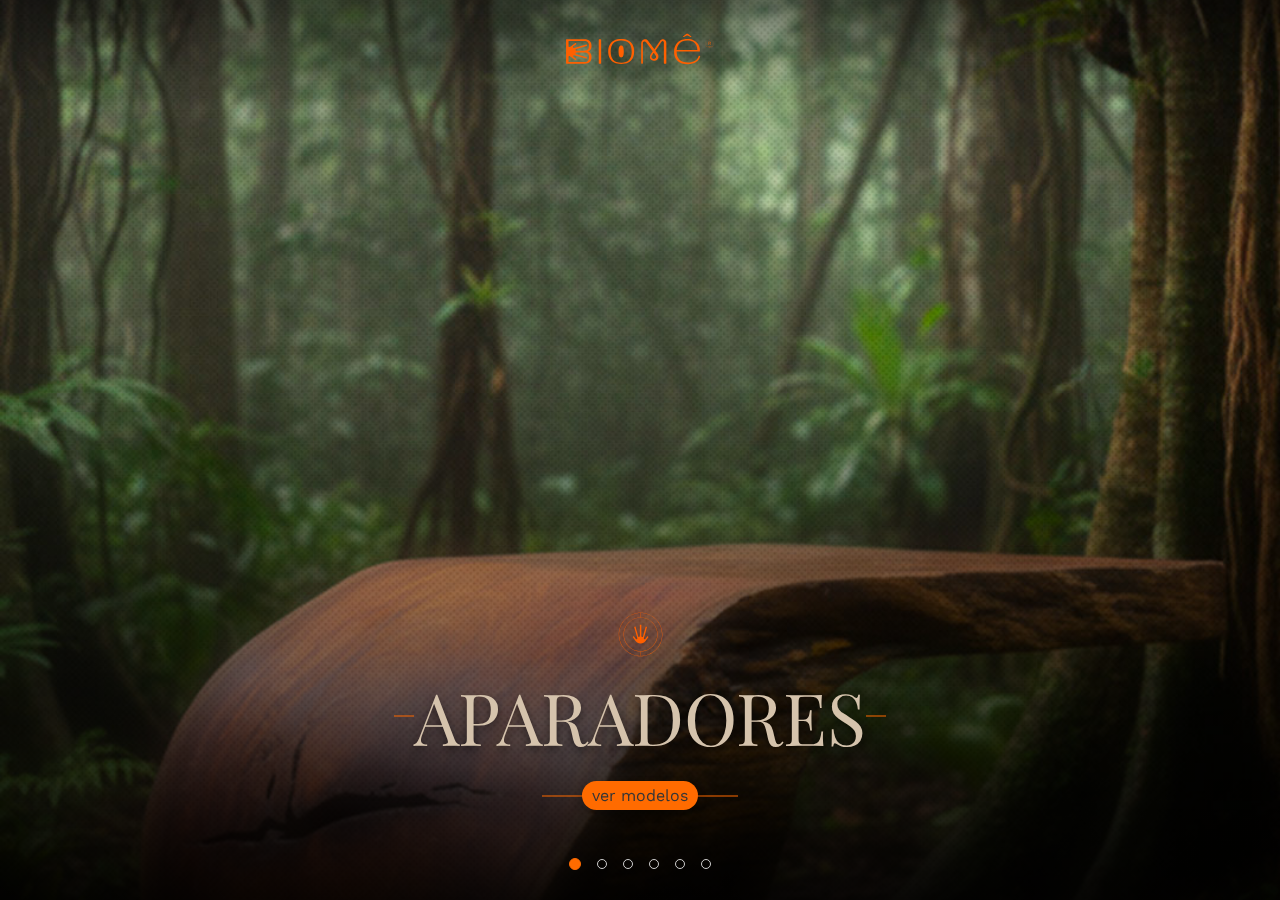
<file: index.html>
<!DOCTYPE html>
<html lang="pt-br">
<head>
    <meta charset="UTF-8">
    <meta name="viewport" content="width=device-width, initial-scale=1.0">
    <title>BIOMÊ MÓVEIS - Catálogo</title>
    
    <link rel="preconnect" href="https://fonts.googleapis.com">
    <link rel="preconnect" href="https://fonts.gstatic.com" crossorigin>
    <link href="https://fonts.googleapis.com/css2?family=Work+Sans:wght@300;400;500;600&display=swap" rel="stylesheet">
    <link href="https://fonts.googleapis.com/css2?family=Playfair+Display:wght@400;700&display=swap" rel="stylesheet">
    
    <link rel="stylesheet" href="https://cdn.jsdelivr.net/npm/swiper@11/swiper-bundle.min.css" />
    <script src="https://identity.netlify.com/v1/netlify-identity-widget.js"></script>
    
    <link rel="stylesheet" href="https://cdnjs.cloudflare.com/ajax/libs/font-awesome/6.5.1/css/all.min.css" integrity="sha512-DTOQO9RWCH3ppGqcWaEA1BIZOC6xxalwEsw9c2QQeAIftl+Vegovlnee1c9QX4TctnWMn13TZye+giMm8e2LwA==" crossorigin="anonymous" referrerpolicy="no-referrer" />

    <link rel="stylesheet" href="css/style.css">
</head>
<body>

    <header id="main-header">
        <img src="imagens/logo-biome.svg" alt="BIOMÊ" class="logo">
    </header>

    <div id="tela-stories">
        <div class="swiper">
            <div class="swiper-wrapper">
                </div>
            <div class="swiper-pagination"></div>
        </div>
    </div>

    <div id="tela-grid" class="tela-oculta">
        
        <div id="hero-container"></div>

        <div id="catalogo-container"></div>

        <footer id="main-footer-content" class="tela-oculta">
    <div class="footer-container">
        
        <div class="footer-top-content">
            <div class="footer-brand">
                <img src="imagens/hand_s_biome.svg" alt="BIOMÊ Ícone" class="footer-brand-icon">
                <p class="footer-brand-description">
                    Móveis de design com alma brasileira, criados para durar.
                </p>
            </div>

            <div class="footer-socials">
                <a href="#" class="footer-social-link">Instagram</a>
                <a href="#" class="footer-social-link">WhatsApp</a>
                <a href="#" class="footer-social-link">Pinterest</a>
            </div>
            
            <div class="footer-nav-links">
                <a href="#" class="footer-nav-link">Home</a>
                <a href="#" class="footer-nav-link">Aparadores</a>
                <a href="#" class="footer-nav-link">Mesas</a>
                <a href="#" class="footer-nav-link">Poltronas</a>
            </div>
        </div>
        
        <div class="footer-bottom-content">
            <p>© 2025 BIOMÊ. Todos os direitos reservados.</p>
            <a href="#" class="footer-creator-link">
                Crafted by burntheflash
            </a>
        </div>

        <div class="footer-bg-text">
            BIOMÊ
        </div>

        <div class="footer-bottom-shadow"></div>

    </div>
</footer>

    </div>
    
    <button id="btn-voltar-grid" class="botao-voltar tela-oculta">
    <i class="fa-solid fa-arrow-left-long"></i>
</button>

    <script src="https://cdn.jsdelivr.net/npm/swiper@11/swiper-bundle.min.js"></script>
    
    <script src="js/app.js"></script>
    <script>
      if (window.netlifyIdentity) {
        window.netlifyIdentity.on("init", user => {
          if (!user) {
            window.netlifyIdentity.on("login", () => {
              document.location.href = "/admin/";
            });
          }
        });
      }
    </script>

</body>
</html>
</file>
<file: css/style.css>
/* --- Variáveis da Marca --- */
:root {
    --cor-terracota: #B6885F;
    --cor-oxido: #A4553C;
    --cor-verde-musgo: #d5c3ac;
    --cor-grafite: #353335;
    --cor-fundo: #FFFFFF;
    --cor-texto: var(--cor-grafite);
    --cor-acento-laranja: #FF6B00; 
}

/* --- Estilos Globais --- */
html, body {
    height: 100%;
}
body {
    font-family: 'Work Sans', -apple-system, BlinkMacSystemFont, "Segoe UI", Roboto, sans-serif;
    margin: 0;
    background-color: #fcfcfc;
    color: var(--cor-texto);
    line-height: 1.6;
    overflow: hidden; 
}
* {
    box-sizing: border-box; 
}
h1, h2, h3, h4, h5, h6 {
    font-weight: 500;
}

/* ==========================================================================
   Header Fixo (Navbar Transparente)
==========================================================================
*/
#main-header {
    position: fixed;
    top: 0;
    left: 0;
    width: 100%;
    padding: 30px 40px; 
    text-align: center;
    z-index: 500; 
    background: linear-gradient(to bottom, rgba(0,0,0,0.5) 0%, rgba(0,0,0,0.0) 100%);
    pointer-events: none; 
}
#main-header .logo {
    width: 150px;
    height: auto;
    cursor: pointer;
    pointer-events: auto;
    transition: transform 0.2s;
}

/* ==========================================================================
   Lógica das "Telas"
==========================================================================
*/
.tela-oculta {
    display: none !important;
}
#tela-stories {
    position: absolute;
    top: 0;
    left: 0;
    width: 100%;
    height: 100%;
    z-index: 10;
}
#tela-grid {
    position: relative;
    z-index: 5;
    overflow-y: auto; 
    overflow-x: hidden;
    height: 100%;
    background-color: #fcfcfc;
    padding-top: 0; 
}
#catalogo-container {
    max-width: 900px;
    margin: 0 auto; 
    padding: 100px 24px 30px 24px; 
}

/* ==========================================================================
   #tela-stories (O Slider)
==========================================================================
*/
.swiper {
    width: 100%;
    height: 100%;
}
.swiper-slide {
    display: flex;
    flex-direction: column;
    justify-content: flex-end; 
    align-items: center;
    height: 100vh;
    width: 100%;
    background-size: cover;
    background-position: center;
    padding: 40px;
    color: #FFF;
    position: relative;
}
.swiper-slide::after {
    content: '';
    position: absolute;
    top: 0;
    left: 0;
    width: 100%;
    height: 100%;
    background: linear-gradient(to bottom, 
        rgba(0,0,0,0.0) 40%,
        rgba(0,0,0,0.9) 100%
    );
    z-index: 1; 
}
.slide-icone-marca {
    width: 45px; 
    height: auto;
    z-index: 2;
    margin-bottom: 20px; 
}
.slide-conteudo {
    position: relative;
    z-index: 2;
    text-align: center;
    margin-bottom: 50px; 
    display: flex;
    flex-direction: column;
    align-items: center;
}
.slide-conteudo h2 {
    font-family: 'Playfair Display', serif; 
    font-size: 4.5rem; 
    font-weight: 400; 
    margin: 0;
    line-height: 1.1;
    color: #d5c3ac;
    text-shadow: 0 4px 8px rgba(0,0,0,0.5); 
    letter-spacing: 0px; 
    position: relative; 
    display: inline-block; 
    padding: 0 20px; 
}
.slide-conteudo h2::before,
.slide-conteudo h2::after {
    content: '';
    position: absolute;
    top: 50%;
    width: 20px; 
    height: 1px; 
    background-color: var(--cor-acento-laranja); 
    transform: translateY(-50%);
}
.slide-conteudo h2::before {
    left: 0px; 
}
.slide-conteudo h2::after {
    right: 0px; 
}
.slide-conteudo .cta-container {
    position: relative;
    margin-top: 25px; 
    display: inline-block; 
}
.slide-conteudo .cta-container::before {
    content: '';
    position: absolute;
    top: 50%; 
    left: -40px; 
    right: -40px; 
    height: 1px;
    background-color: var(--cor-acento-laranja);
    z-index: 1; 
    transform: translateY(-50%);
}
.slide-conteudo .btn-ver-modelos {
    display: inline-block;
    padding: 5px 10px; 
    background-color: var(--cor-acento-laranja); 
    color: #353535;
    border: none;
    border-radius: 50px;
    font-family: 'Work Sans', sans-serif;
    font-weight: 400;
    font-size: 1rem; 
    text-decoration: none;
    cursor: pointer;
    transition: background-color 0.2s, transform 0.2s;
    box-shadow: 0 4px 10px rgba(0,0,0,0.2); 
    position: relative; 
    z-index: 2; 
}
.slide-conteudo .btn-ver-modelos:hover {
    background-color: #FF8533; 
    transform: translateY(-2px); 
}
.swiper-pagination {
    bottom: 30px !important; 
    position: absolute; 
    width: 100%;
    display: flex;
    justify-content: center;
    align-items: center;
    z-index: 2; 
}
.swiper-pagination-bullet {
    width: 10px; 
    height: 10px; 
    background-color: transparent; 
    border: 1px solid #FFF; 
    opacity: 0.8;
    margin: 0 8px !important; 
    transition: all 0.2s ease-in-out; 
}
.swiper-pagination-bullet-active {
    background-color: var(--cor-acento-laranja); 
    border-color: var(--cor-acento-laranja); 
    width: 12px; 
    height: 12px; 
    opacity: 1;
}

/* ==========================================================================
   HERO SECTION (Apresentação da Categoria)
==========================================================================
*/
#hero-container {
    width: 100%; 
    z-index: 5; 
    position: relative;
}
.hero-section {
    width: 100%;
    height: 70vh; 
    background-size: cover;
    background-position: center center;
    position: relative;
    display: flex;
    flex-direction: column;
    justify-content: flex-end;
    align-items: center;
    color: #FFF; 
    text-align: center;
}
.hero-section::after {
    content: '';
    position: absolute;
    top: 0;
    left: 0;
    width: 100%;
    height: 100%;
    background: linear-gradient(to bottom, 
        rgba(0,0,0,0.0) 0%, 
        rgba(0,0,0,0.7) 100%  
    );
    z-index: 2; 
}
.hero-bottom-content {
    position: relative;
    z-index: 3; 
    display: flex;
    flex-direction: column;
    align-items: center;
    padding: 0 20px;
    margin-bottom: 60px; 
}
.hero-icone-marca {
    width: 45px; 
    height: auto;
    margin-bottom: 20px;
    filter: brightness(0) invert(1); 
}
.hero-bottom-content h1 {
    font-family: 'Playfair Display', serif;
    font-size: 5rem; 
    font-weight: 400;
    color: #d5c3ac; 
    margin: 0;
    line-height: 1.1;
    text-shadow: 0 4px 8px rgba(0,0,0,0.5);
    letter-spacing: 0px; 
    position: relative; 
    display: inline-block; 
    padding: 0 20px; 
}
.hero-scroll-cta {
    display: inline-flex; /* Alinha texto e seta */
    align-items: center;
    gap: 10px; /* Espaço entre texto e seta */
    padding: 12px 18px; 
    
    /* GLASSMORPHISM LARANJA */
    /* background: rgba(255, 107, 0, 0.25); */ /* Laranja com 25% de opacidade */
    /* backdrop-filter: blur(10px); */ /* O desfoque do vidro */
    -webkit-backdrop-filter: blur; /* Para Safari */
    border: 1px solid rgb(255 107 0); /* Borda sutil laranja */
    /* box-shadow: 0 8px 32px 0 rgb(0 0 0 / 50%); */ /* Sombra suave */
    color: #ff6b00; /* Texto branco para contraste no fundo escuro da hero */
    border-radius: 50px;
    font-family: 'Work Sans', sans-serif;
    font-weight: 900;
    font-size: 1rem;
    text-decoration: none;
    cursor: pointer;
    position: relative;
    z-index: 3;
    margin-top: 40px;
    transition: all 0.3s ease;
    
    /* Animação do botão todo */
    animation: bounce 2s infinite;
}

/* Efeito Hover: Fica mais sólido */
.hero-scroll-cta:hover {
    background: rgba(255, 107, 0, 0.6);
    border-color: var(--cor-acento-laranja);
    transform: translateY(-3px);
    box-shadow: 0 10px 40px 0 rgba(0, 0, 0, 0.3);
}

/* A Seta para baixo (Via CSS) */
.hero-scroll-cta::after {
    content: '\f175'; /* Código da 'Long Arrow Down' do FontAwesome */
    font-family: 'Font Awesome 6 Free';
    font-weight: 900;
    font-size: 0.9em;
}

/* Removemos a animação antiga só da seta e animamos o botão todo acima */
@keyframes bounce {
    0%, 20%, 50%, 80%, 100% { transform: translateY(0); }
    40% { transform: translateY(-10px); }
    60% { transform: translateY(-5px); }
}

/* ==========================================================================
   Itens do Feed de Produtos
==========================================================================
*/
.produto-feed-container {
    display: flex;
    flex-direction: column;
    gap: 80px; 
    margin-top: 20px; 
}

.produto-feed-container[data-subcategoria="true"] {
    margin-top: 40px;
    gap: 40px; 
}

.produto-feed-item {
    width: 100%;
    background-color: transparent; 
    border: none; 
    box-shadow: none; 
    border-radius: 0; 
    overflow: hidden; 
}
.produto-feed-header {
    display: flex;
    justify-content: space-between;
    align-items: center;
    padding: 20px 0; 
    border-bottom: 1px solid #eee;
}
.produto-feed-header img {
    height: 30px;
    width: auto;
}
.produto-feed-titulo {
    font-family: 'Work Sans', serif;
    font-size: 1.8rem;
    font-weight: 900;
    color: #353535;
    margin: 0;
}
.produto-feed-descricao {
    font-size: 1rem;
    line-height: 1.6;
    color: #555;
    padding: 20px 0; 
    margin: 0;
}
.produto-feed-specs {
    list-style: none;
    padding: 0 0 20px 0; 
    margin: 0;
    font-size: 0.9rem;
    color: var(--cor-grafite);
    border-bottom: 1px solid #eee;
}
.produto-feed-specs li {
    margin-bottom: 8px;
}
.produto-feed-specs li strong {
    font-weight: 600;
    margin-right: 5px;
    color: var(--cor-grafite);
}
.produto-feed-imagem-principal {
    width: calc(100% + 48px); 
    margin-left: -24px; 
    height: auto;
    display: block;
}
.produto-feed-portfolio {
    display: grid;
    grid-template-columns: repeat(auto-fit, minmax(200px, 1fr));
    gap: 8px;
    padding: 8px;
    background-color: #f9f9f9;
}
.produto-feed-portfolio img {
    width: 100%;
    height: 250px;
    object-fit: cover;
    border-radius: 4px;
}

/* ==========================================================================
   Botão Voltar Flutuante
==========================================================================
*/
.botao-voltar {
    position: fixed;
    bottom: 30px;
    right: 30px;
    z-index: 400;
    width: 60px;
    height: 60px;
    border-radius: 50%;
    
    /* GLASSMORPHISM ESCURO/NEUTRO (Para contrastar com o fundo claro do grid) */
    background: rgba(53, 51, 53, 0.1); /* Grafite bem transparente */
    backdrop-filter: blur(8px);
    -webkit-backdrop-filter: blur(8px);
    border: 1px solid rgba(255, 107, 0, 0.4); /* Borda laranja sutil */
    box-shadow: 0 4px 20px rgba(0,0,0,0.1);
    
    color: var(--cor-acento-laranja); /* Ícone laranja */
    
    cursor: pointer;
    display: flex;
    align-items: center;
    justify-content: center;
    font-size: 1.5rem;
    padding: 0;
    transition: all 0.3s ease;
}

.botao-voltar:hover {
    background: var(--cor-acento-laranja); /* Fica laranja sólido no hover */
    color: #FFF; /* Ícone fica branco */
    border-color: var(--cor-acento-laranja);
    transform: scale(1.1);
    box-shadow: 0 8px 25px rgba(255, 107, 0, 0.4); /* Glow laranja */
}

/* ==========================================================================
   FOOTER (Rodapé Animado) - Com ícone no topo
==========================================================================
*/
#main-footer-content {
    width: 100%;
    margin-top: 100px;
    border-top: 1px solid rgba(53, 51, 53, 0.1); 
    background-color: var(--cor-fundo);
    position: relative;
    overflow: hidden; 
}
.footer-container {
    max-width: 1120px; 
    margin-left: auto;
    margin-right: auto;
    display: flex;
    flex-direction: column;
    justify-content: space-between;
    min-height: 40rem; 
    position: relative;
    padding: 2.5rem 1rem; 
}
.footer-top-content {
    display: flex;
    flex-direction: column;
    margin-bottom: 5rem; 
    width: 100%;
    z-index: 5; 
}
.footer-brand {
    display: flex;
    flex-direction: column;
    align-items: center;
    margin-bottom: 2rem;
}

/* NOVO: Estilo para o ícone no topo do footer */
.footer-brand-icon {
    width: 85px; /* Tamanho do ícone */
    height: auto;
    margin-bottom: 10px; /* Espaço entre o ícone e a descrição */
}

/* REMOVIDO: .footer-brand-name */

.footer-brand-description {
    color: #353535; 
    font-weight: 500;
    text-align: center;
    max-width: 24rem; 
    margin-top: 0.5rem;
}
.footer-socials {
    display: flex;
    justify-content: center;
    gap: 1rem; 
    margin-bottom: 2rem;
}
.footer-social-link {
    color: #555;
    text-decoration: none;
    font-weight: 500;
    transition: color 0.3s;
}
.footer-social-link:hover {
    color: var(--cor-acento-laranja);
}
.footer-nav-links {
    display: flex;
    flex-wrap: wrap;
    justify-content: center;
    gap: 1rem;
    font-size: 0.875rem;
    font-weight: 500;
    color: #353535;
}
.footer-nav-link {
    color: #353535;
    text-decoration: none;
    transition: color 0.3s, font-weight 0.3s;
    border-radius: 20px;
    padding: 1px 10px 0px 10px;
    border: 2px solid #ff6b00;
}
.footer-nav-link:hover {
    color: var(--cor-grafite);
}
.footer-bottom-content {
    margin-top: 6rem; 
    display: flex;
    flex-direction: column;
    gap: 0.25rem; 
    align-items: center;
    justify-content: center;
    text-align: center;
    z-index: 5;
}
.footer-bottom-content p {
    color: #555;
    font-size: 1rem; 
    margin: 0;
}
.footer-creator-link {
    color: #555;
    font-size: 1rem;
    text-decoration: none;
    transition: color 0.3s;
}
.footer-creator-link:hover {
    color: var(--cor-grafite);
}
.footer-bg-text {
    background-image: linear-gradient(to bottom, 
        rgba(53, 51, 53, 0.2),  
        rgba(53, 51, 53, 0.1),  
        rgba(53, 51, 53, 0.0)
    );
    -webkit-background-clip: text;
    background-clip: text;
    color: transparent;
    line-height: 1;
    position: absolute;
    left: 50%;
    transform: translateX(-50%);
    bottom: 10rem; 
    font-weight: 800; 
    letter-spacing: -0.05em; 
    pointer-events: none;
    user-select: none;
    text-align: center;
    width: 100%;
    font-size: clamp(3rem, 32vw, 10rem); 
}
.footer-bottom-logo-wrapper {
    position: absolute;
    bottom: 5rem; 
    left: 50%;
    transform: translateX(-50%);
    z-index: 10;
    backdrop-filter: blur(4px);
    -webkit-backdrop-filter: blur(4px);
    border-radius: 1.5rem; 
    background-color: rgba(255, 255, 255, 0.6); 
    border: 1px solid rgba(53, 51, 53, 0.1); 
    padding: 0.75rem; 
    transition: border-color 0.4s;
    box-shadow: 0 0 20px rgba(0,0,0,0.1);
}
.footer-bottom-logo-wrapper:hover {
    border-color: var(--cor-grafite);
}
.footer-bottom-logo-bg {
    width: 6rem; 
    height: 6rem; 
    background-image: linear-gradient(to bottom right,
        var(--cor-grafite),
        rgba(53, 51, 53, 0.8)
    );
    border-radius: 1rem; 
    display: flex;
    align-items: center;
    justify-content: center;
    box-shadow: 0 4px 10px rgba(0,0,0,0.1);
}
.footer-bottom-logo-icon {
    width: 3.5rem; 
    height: 3.5rem; 
    filter: brightness(0) invert(1); 
}
.footer-bottom-line {
    position: absolute;
    bottom: 8rem; 
    height: 1px;
    background-image: linear-gradient(to right,
        transparent,
        rgba(53, 51, 53, 0.2), 
        transparent
    );
    width: 100%;
    left: 50%;
    transform: translateX(-50%);
}
.footer-bottom-shadow {
    background-image: linear-gradient(to top,
        var(--cor-fundo),
        rgba(252, 252, 252, 0.8), 
        rgba(252, 252, 252, 0.4)
    );
    filter: blur(1em);
    position: absolute;
    bottom: 7rem; 
    width: 100%;
    height: 6rem; 
    z-index: 2; 
}

/* ==========================================================================
   Media Queries (Responsividade)
==========================================================================
*/
@media (max-width: 768px) {
    #main-header {
        padding: 20px;
    }
    #main-header .logo {
        width: 120px;
    }
    #catalogo-container {
        padding-top: 10px; 
        padding-left: 15px;
        padding-right: 15px;
    }
    .botao-voltar {
        width: 50px;
        height: 50px;
        font-size: 1.5rem;
        bottom: 20px;
        right: 20px;
    }
    .slide-conteudo h2 {
        font-size: 2.8rem;
    }
    /* Hero no Mobile */
    .hero-section {
        height: 60vh; 
    }
    .hero-bottom-content h1 {
        font-size: 3rem;
    }
    .hero-scroll-cta {
        margin-top: 30px;
    }
    
    /* Feed no Mobile */
    .produto-feed-titulo {
        font-size: 1.4rem;
    }
    .produto-feed-header {
        padding: 15px 0; 
    }
    .produto-feed-descricao, .produto-feed-specs {
        padding: 15px 0; 
        font-size: 0.85rem;
    }
    .produto-feed-imagem-principal {
        width: calc(100% + 30px); 
        margin-left: -15px;
    }
    
    /* Footer no Mobile */
    .footer-container {
        min-height: 35rem; 
    }
    .footer-bottom-content {
        flex-direction: column;
        gap: 0.5rem;
        margin-top: 5rem;
    }
    .footer-bg-text {
        bottom: 8rem; 
    }
    .footer-bottom-logo-wrapper {
        bottom: 4rem; 
    }
    .footer-bottom-logo-bg {
        width: 4rem; 
        height: 4rem; 
    }
    .footer-bottom-logo-icon {
        width: 2.5rem; 
        height: 2.5rem; 
    }
    .footer-bottom-line {
        bottom: 7rem; 
    }
    .footer-bottom-shadow {
        bottom: 6rem;
    }
}
/* ==========================================================================
   ANIMAÇÕES E SKELETONS (Novo)
========================================================================== */

/* --- 1. Efeito de Fade entre Telas --- */
/* Classe para controlar a opacidade durante a transição */
.fade-transition {
    opacity: 0;
    transition: opacity 0.4s ease-in-out;
}
.fade-visible {
    opacity: 1;
}

/* --- 2. Animação de Entrada (Slide Up) --- */
@keyframes slideUpFade {
    from {
        opacity: 0;
        transform: translateY(40px);
    }
    to {
        opacity: 1;
        transform: translateY(0);
    }
}

.animate-entry {
    animation: slideUpFade 0.8s cubic-bezier(0.2, 0.8, 0.2, 1) forwards;
    opacity: 0; /* Começa invisível */
}

/* Delays para efeito cascata (stagger) */
.delay-1 { animation-delay: 0.1s; }
.delay-2 { animation-delay: 0.2s; }
.delay-3 { animation-delay: 0.3s; }


/* --- 3. Skeletons (Carregamento Falso) --- */
@keyframes shimmer {
    0% { background-position: -1000px 0; }
    100% { background-position: 1000px 0; }
}

.skeleton {
    background: #f0f0f0;
    background-image: linear-gradient(to right, #f0f0f0 0%, #e0e0e0 20%, #f0f0f0 40%, #f0f0f0 100%);
    background-repeat: no-repeat;
    background-size: 1000px 100%; 
    animation: shimmer 2s infinite linear forwards;
    border-radius: 4px;
}

/* Estrutura do Skeleton do Produto */
.skeleton-item {
    width: 100%;
    margin-bottom: 80px;
}
.skeleton-header {
    display: flex;
    justify-content: space-between;
    padding: 20px 0;
    border-bottom: 1px solid #eee;
}
.skeleton-title {
    height: 30px;
    width: 60%;
}
.skeleton-icon {
    height: 30px;
    width: 30px;
    border-radius: 50%;
}
.skeleton-text {
    height: 15px;
    width: 100%;
    margin-top: 15px;
}
.skeleton-text-short {
    width: 80%;
}
.skeleton-specs {
    margin: 20px 0;
}
.skeleton-spec-line {
    height: 12px;
    width: 40%;
    margin-bottom: 8px;
}
.skeleton-image {
    width: 100%;
    height: 400px; /* Altura simulada da imagem */
    margin-top: 20px;
}

/* ==========================================================================
   NOTIFICAÇÃO INSTAGRAM (Toast)
========================================================================== */

.notification-toast {
    position: fixed;
    top: 20px;
    right: 20px;
    z-index: 1000; /* Acima de tudo */
    width: 320px;
    padding: 20px;
    border-radius: 16px;
    
    /* Glassmorphism Laranja/Neutro */
    background: transparent;
    backdrop-filter: blur(12px);
    -webkit-backdrop-filter: blur(12px);
    border: 1px solid rgba(255, 255, 255, 0.6);
    box-shadow: 0px 5px 25px #353535;
    display: flex;
    flex-direction: column;
    gap: 15px;
    
    /* Começa escondida (fora da tela à direita) */
    transform: translateX(150%);
    opacity: 0;
    transition: all 0.6s cubic-bezier(0.68, -0.55, 0.27, 1.55); /* Efeito elástico */
}

/* Classe para mostrar a notificação */
.notification-toast.show {
    transform: translateX(0);
    opacity: 1;
}

.notification-content {
    display: flex;
    align-items: center;
    gap: 15px;
}

.notification-icon {
    width: 45px;
    height: 45px;
    background: linear-gradient(45deg, #f09433 0%, #e6683c 25%, #dc2743 50%, #cc2366 75%, #bc1888 100%);
    border-radius: 50%;
    display: flex;
    align-items: center;
    justify-content: center;
    color: white;
    font-size: 1.4rem;
    flex-shrink: 0;
}

.notification-text h4 {
    margin: 0;
    font-family: 'Work Sans', sans-serif;
    font-weight: 600;
    font-size: 1rem;
    color: #fff;
}

.notification-text p {
    margin: 2px 0 0 0;
    font-size: 0.85rem;
    color: #fff;
    line-height: 1.3;
}

/* Botão de Ação (Estilo Instagram Outline) */
.notification-action-btn {
    display: block;
    text-align: center;
    text-decoration: none;
    padding: 10px;
    border-radius: 8px;
    font-weight: 700; /* Texto mais grosso para ler melhor o gradiente */
    font-size: 0.95rem;
    position: relative; /* Necessário para o pseudo-elemento */
    background: transparent; /* Fundo transparente pedido */
    
    /* Aplica o gradiente no TEXTO também */
    background-image: linear-gradient(45deg, #f09433 0%, #e6683c 25%, #dc2743 50%, #cc2366 75%, #bc1888 100%);
    -webkit-background-clip: text;
    background-clip: text;
    color: transparent; /* Deixa o texto transparente para mostrar o gradiente */
    
    transition: transform 0.2s ease;
}

/* Cria a BORDA com Gradiente usando máscara */
.notification-action-btn::before {
    content: "";
    position: absolute;
    inset: 0; /* Ocupa todo o espaço do botão */
    border-radius: 8px; 
    padding: 2px; /* Espessura da borda */
    
    /* O Gradiente da Borda */
    background: linear-gradient(45deg, #f09433 0%, #e6683c 25%, #dc2743 50%, #cc2366 75%, #bc1888 100%); 
    
    /* A Mágica: Máscara que deixa apenas a borda visível e o miolo transparente */
    -webkit-mask: 
       linear-gradient(#fff 0 0) content-box, 
       linear-gradient(#fff 0 0);
    -webkit-mask-composite: xor;
    mask-composite: exclude; 
    
    pointer-events: none; /* Garante que o clique passe para o link */
}

/* Efeito Hover: Apenas um leve zoom, já que não tem cor de fundo */
.notification-action-btn:hover {
    transform: scale(1.03);
}

/* Botão Fechar (X) */
.close-btn {
    position: absolute;
    top: 10px;
    right: 10px;
    background: none;
    border: none;
    font-size: 1.2rem;
    color: #fff;
    cursor: pointer;
    line-height: 1;
}
.close-btn:hover {
    color: var(--cor-grafite);
}

/* Responsivo (No celular, aparece no topo centralizado) */
@media (max-width: 768px) {
    .notification-toast {
        top: 10px;
        left: 50%;
        right: auto;
        width: 90%;
        /* Ajuste para a animação funcionar centralizada */
        transform: translate(-50%, -150%); 
    }
    .notification-toast.show {
        transform: translate(-50%, 0);
    }
}
/* ==========================================================================
   SPLASH SCREEN (Tela de Carregamento)
========================================================================== */

#splash-screen {
    position: fixed;
    top: 0;
    left: 0;
    width: 100%;
    height: 100%;
    background-color: var(--cor-fundo); /* Usa o fundo do site */
    z-index: 9999; /* Garante que fique por cima de tudo */
    display: flex;
    justify-content: center;
    align-items: center;
    
    /* Transição suave para desaparecer quando o JS mandar */
    transition: opacity 0.8s ease-out, visibility 0.8s;
}

/* Classe que o JS adiciona para esconder a tela */
.splash-hidden {
    opacity: 0;
    visibility: hidden;
    pointer-events: none;
}

.splash-content {
    display: flex;
    flex-direction: column;
    align-items: center;
    gap: 30px;
}

.splash-logo {
    width: 180px;
    height: auto;
    /* Animação suave de "respiração" */
    animation: logo-pulse 2s infinite ease-in-out;
}

@keyframes logo-pulse {
    0%, 100% { transform: scale(1); opacity: 1; }
    50% { transform: scale(1.05); opacity: 0.8; }
}

/* Barra de Progresso (Container Cinza) */
.loading-bar-container {
    width: 200px;
    height: 4px;
    background-color: rgba(53, 51, 53, 0.1); /* Grafite bem claro */
    border-radius: 4px;
    overflow: hidden;
    position: relative;
}

/* A Barra Laranja que se move */
.loading-bar {
    width: 50%;
    height: 100%;
    background-color: var(--cor-acento-laranja);
    border-radius: 4px;
    position: absolute;
    left: -50%;
    /* Animação da barra correndo */
    animation: loading-run 1.5s infinite cubic-bezier(0.65, 0.05, 0.36, 1);
}

@keyframes loading-run {
    0% { left: -50%; width: 30%; }
    50% { width: 80%; }
    100% { left: 100%; width: 30%; }
}
</file>
